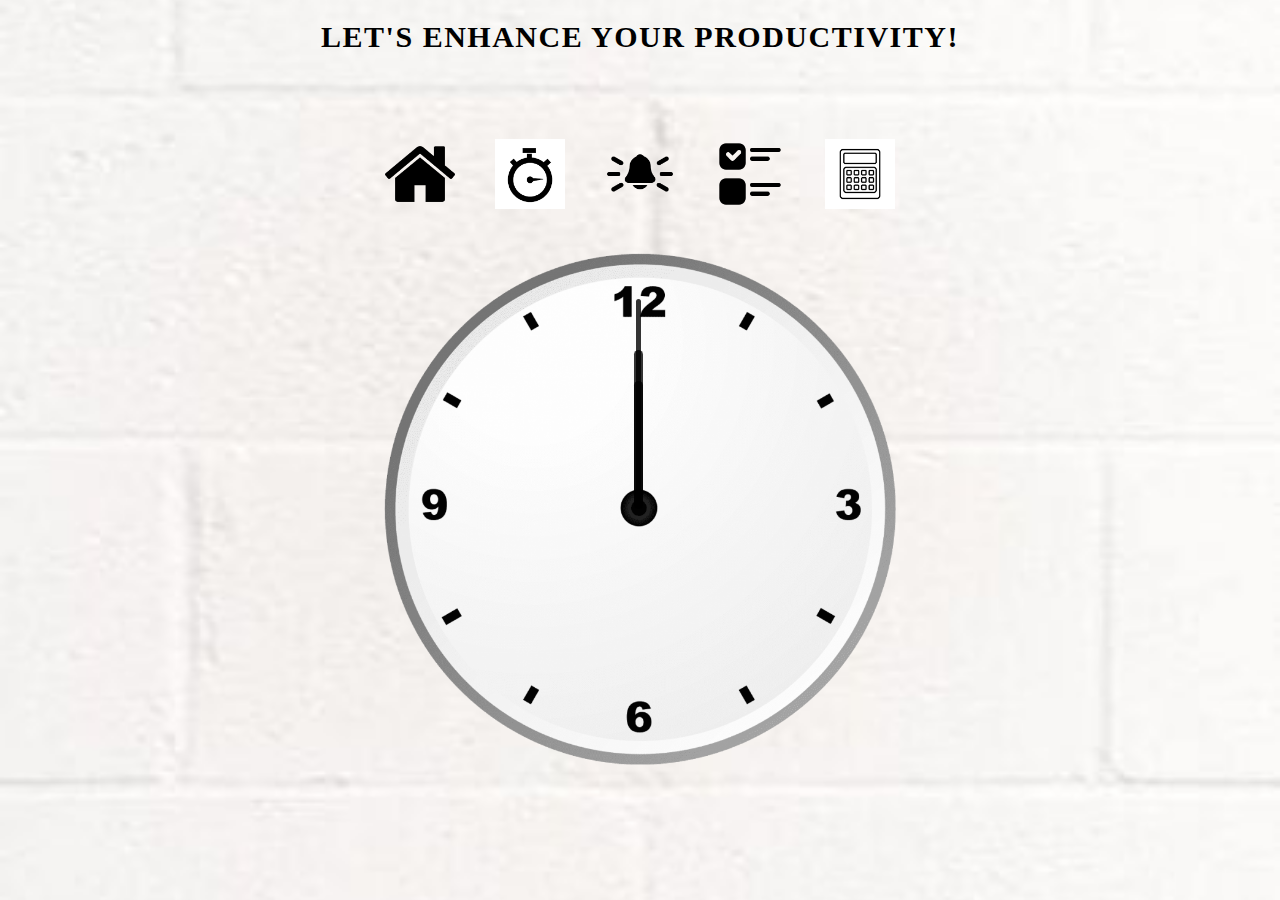
<file: index.html>
<!DOCTYPE html>
<html lang="en">
<head>
    <meta charset="UTF-8">
    <meta http-equiv="X-UA-Compatible" content="IE=edge">
    <meta name="viewport" content="width=device-width, initial-scale=1.0">
    <link rel="stylesheet" href="1home.css" />
    <title>Productivity Enhancer</title>
</head>
<body>
    <h1>Let's Enhance Your Productivity!</h1>
    <div class="logo">
        
        <a href="index.html"><img src="1home.png"/></a>
        <a href="2stopwatch.html"><img src="2stopwatch.png"/></a>
        <a href="3reminder.html"><img src="3reminder.png"/></a>
        <a href="4tasks.html"><img src="4tasks.png"/></a>
        <a href="5calculator.html"><img src="5calculator.png"/></a>
        
    </div>
    <div id="clockContainer">
        <div id="hour"></div>
        <div id="minute"></div>
        <div id="second"></div>
    </div>
    
    <script src="1home.js"></script>
    
</body>
</html>
</file>
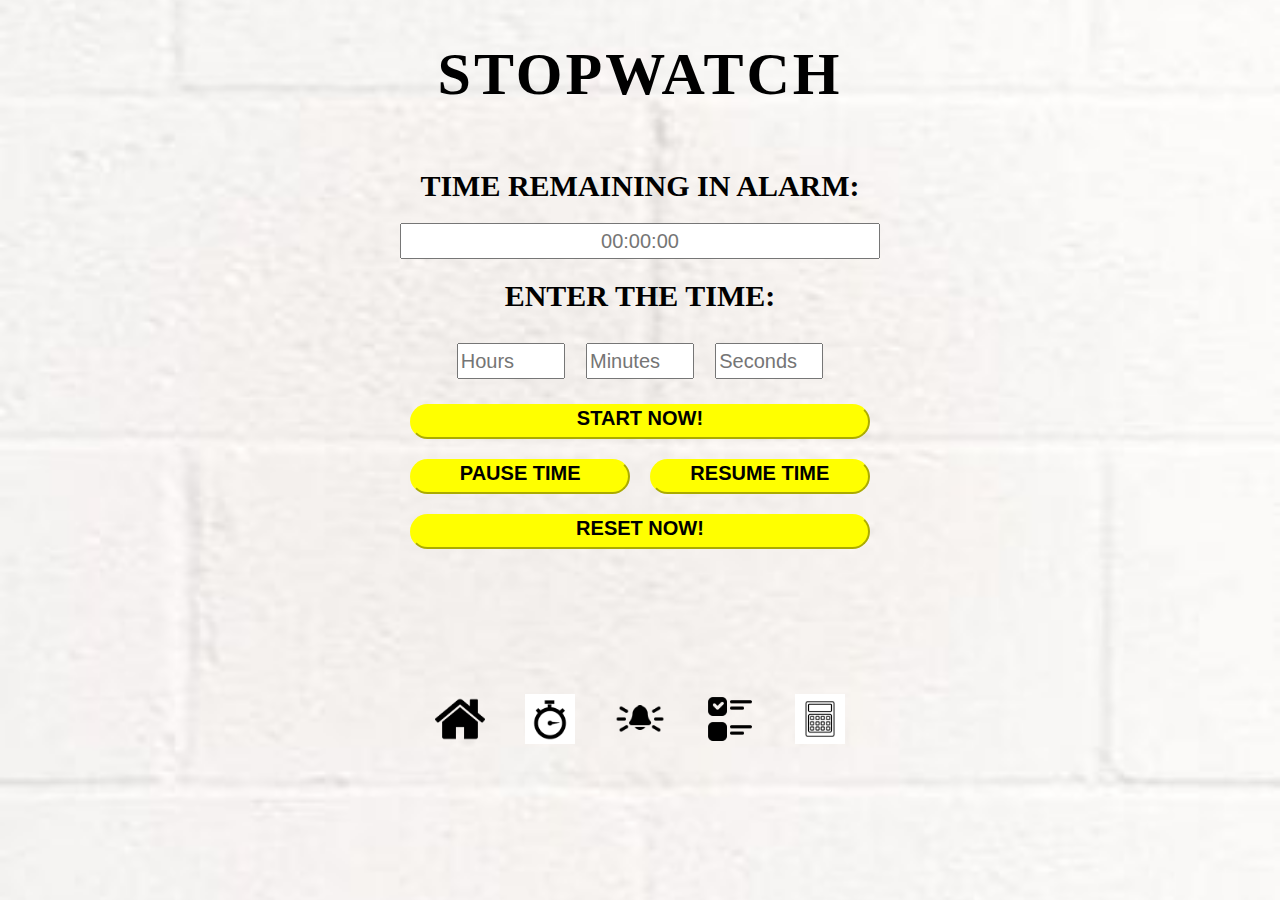
<file: 2stopwatch.html>
<!DOCTYPE html>
<html lang="en">
<head>
    <meta charset="UTF-8">
    <meta http-equiv="X-UA-Compatible" content="IE=edge">
    <meta name="viewport" content="width=device-width, initial-scale=1.0">
    <link rel="stylesheet" href="2stopwatch.css">
    <title>Stop Watch</title>
</head>
<body>
    <h1>STOPWATCH</h1>
    <div class = "major">
        <p class="para">TIME REMAINING IN ALARM:</p>
        <input id="display" type="text" placeholder="00:00:00">
        <div class="setTime">
            <p class="para">ENTER THE TIME:</p>
            <input id="hours" max="99" min="00" type="number" placeholder="Hours">
            <input id="minutes" max="59" min="00" type="number" placeholder="Minutes">
            <input id="seconds" max="59" min="00" type="number" placeholder="Seconds">
        </div class="three_button"><br>
        <button id="start" type="button">START NOW!</button>
        <div class="inline">
            <button id="pause" type="button">PAUSE TIME</button>
            <button id="resume" type="button">RESUME TIME</button>
        </div>
        <button id="reset" type="button">RESET NOW!</button><br>
        <p id="countdown"></p>
    </div>
    <div class="logo">
        
        <a href="index.html"><img src="1home.png"/></a>
        <a href="2stopwatch.html"><img src="2stopwatch.png"/></a>
        <a href="3reminder.html"><img src="3reminder.png"/></a>
        <a href="4tasks.html"><img src="4tasks.png"/></a>
        <a href="5calculator.html"><img src="5calculator.png"/></a>
        
    </div>
    <script src="2stopwatch.js"></script>
</body>
</html>
</file>
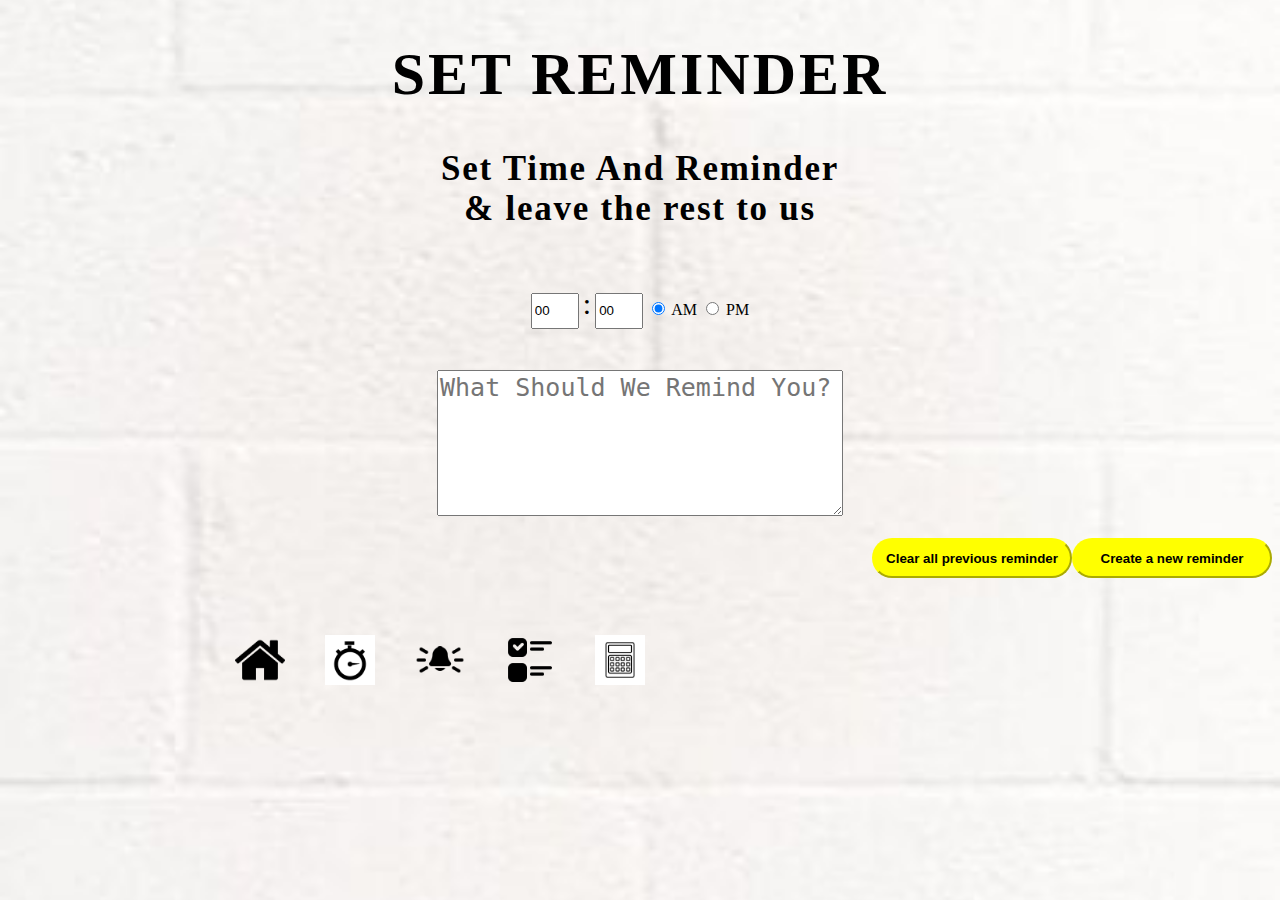
<file: 3reminder.html>
<!DOCTYPE html>
<html lang="en">
<head>
    <meta charset="UTF-8">
    <meta http-equiv="X-UA-Compatible" content="IE=edge">
    <meta name="viewport" content="width=device-width, initial-scale=1.0">
    <link rel="stylesheet" href="3reminder.css">
    <title>Reminder</title>
</head>
<body>
    <h1>SET REMINDER</h1>
    <div id="saved"></div>
    <div id="time-input">
        <h2>Set Time And Reminder <br> & leave the rest to us</h2>
        <input type="text" value="00" class="time-picker" id="hour"/>
        <p id="time-picker-colon">:</p>
        <input type="text" value="00" class="time-picker" id="minutes"/>
        <input type="radio" name="radSize" class="am-pm" value="am" id="am" checked="checked" />
        <label for="am-pm">AM</label>
        <input type="radio" name="radSize" class="am-pm" value="pm" id="pm" />
        <label for="am-pm">PM</label>
    </div>
    <br />
    <textarea placeholder="What Should We Remind You?" id="note"></textarea><br><br>
    <input type="button" id="create-reminder" value="Create a new reminder" />
    <input type="button" id="clear" value="Clear all previous reminder" />
    <div class="logo">
        
        <a href="index.html"><img src="1home.png"/></a>
        <a href="2stopwatch.html"><img src="2stopwatch.png"/></a>
        <a href="3reminder.html"><img src="3reminder.png"/></a>
        <a href="4tasks.html"><img src="4tasks.png"/></a>
        <a href="5calculator.html"><img src="5calculator.png"/></a>
        
    </div>
    <script src="3reminder.js"></script>

</body>
</html>
</file>
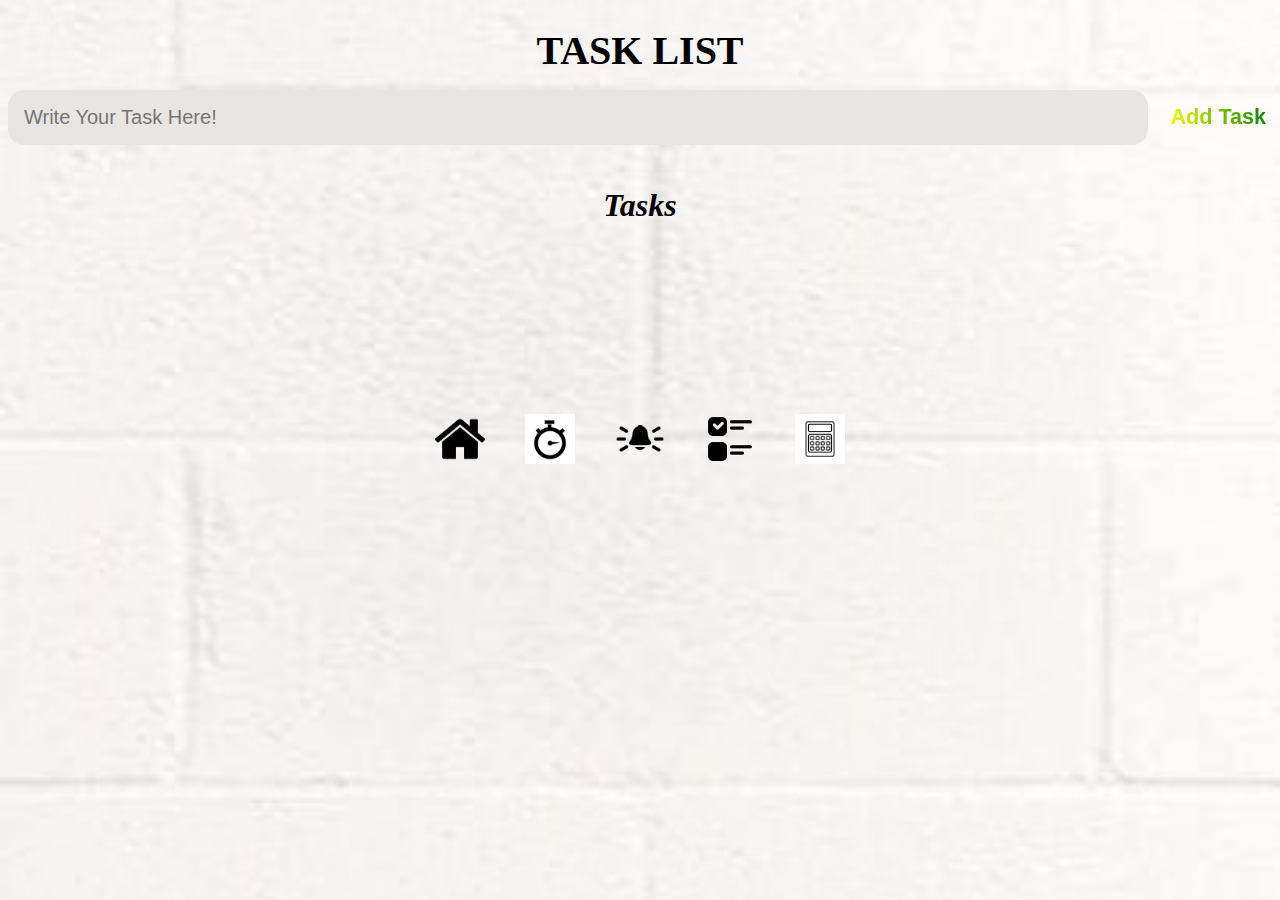
<file: 4tasks.html>
<!DOCTYPE html>
<html lang="en">
<head>
    <meta charset="UTF-8">
    <meta http-equiv="X-UA-Compatible" content="IE=edge">
    <meta name="viewport" content="width=device-width, initial-scale=1.0">
    <link rel="stylesheet" href="4tasks.css">
    <title>Task List</title>
</head>
<body>
    <div class = "title" id="title"><h1>TASK LIST</h1></div>
    <div class="dataSty"><p id="date"></p></div>
    <form id="taskBar">
        <input id="new-task-input"  type="text" placeholder="Write Your Task Here!" />
        <input id="new-task-submit"  type="submit" value="Add Task" />
    </form>
    <main>
        <section class="task-list">
            <h2>Tasks</h2>
            <div id="tasks">
                <!-- <div class="task">
                    <div class="content">
                        <input type="text" class="text" value="My value task" readonly />
                    </div>
                    <div class="actions">
                        <button class="edit">Edit</button>
                        <button class="delete">Delete</button>
                    </div>
                </div> -->
            </div>
        </section>
    </main>
    <p><button class="motivation" id="mot"></button></p></button>
    <div class="logo">
        
        <a href="index.html"><img src="1home.png"/></a>
        <a href="2stopwatch.html"><img src="2stopwatch.png"/></a>
        <a href="3reminder.html"><img src="3reminder.png"/></a>
        <a href="4tasks.html"><img src="4tasks.png"/></a>
        <a href="5calculator.html"><img src="5calculator.png"/></a>
        
    </div>
    <script src="4tasks.js"></script>
</body>
</html>
</file>
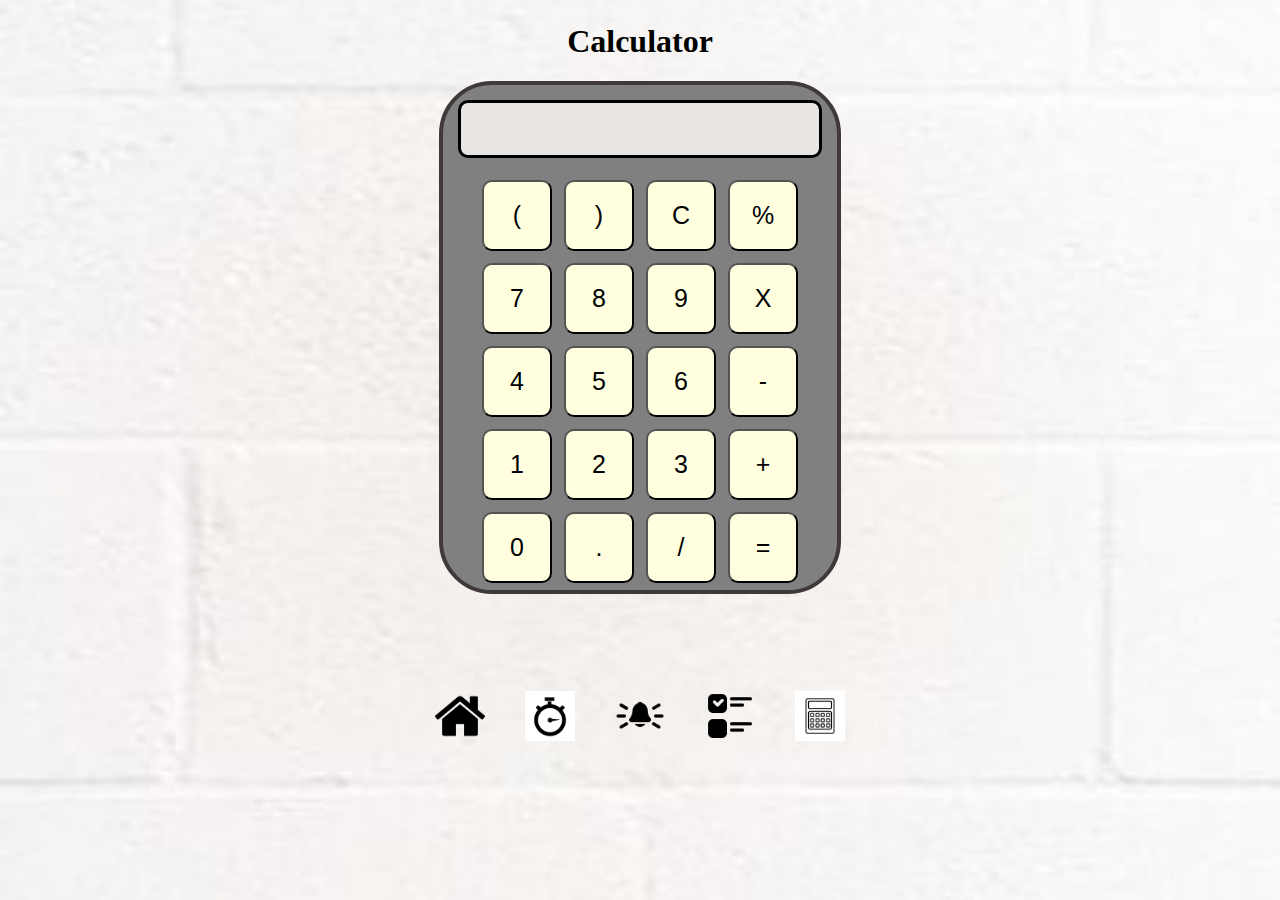
<file: 5calculator.html>
<!DOCTYPE html>
<html lang="en">
<head>
    <meta charset="UTF-8">
    <meta http-equiv="X-UA-Compatible" content="IE=edge">
    <meta name="viewport" content="width=device-width, initial-scale=1.0">
    <link rel="stylesheet" href="5calculator.css">

    <title>Calculator</title>
</head>
<body>
    <div class="container">
        <h1>Calculator</h1>
        <div class="calculator">
            <input type="text" name="screen" id="screen" >
            <table>
                <tr>
                    <td><button>(</button></td>
                    <td><button>)</button></td>
                    <td><button>C</button></td>
                    <td><button>%</button></td>
                </tr>
                <tr>
                    <td><button>7</button></td>
                    <td><button>8</button></td>
                    <td><button>9</button></td>
                    <td><button>X</button></td>
                </tr>
                <tr>
                    <td><button>4</button></td>
                    <td><button>5</button></td>
                    <td><button>6</button></td>
                    <td><button>-</button></td>
                </tr>
                <tr>
                    <td><button>1</button></td>
                    <td><button>2</button></td>
                    <td><button>3</button></td>
                    <td><button>+</button></td>
                </tr>
                <tr>
                    <td><button>0</button></td>
                    <td><button>.</button></td>
                    <td><button>/</button></td>
                    <td><button>=</button></td>
                </tr>
            </table>
        </div>
    </div>
    <div class="logo">
        
        <a href="index.html"><img src="1home.png"/></a>
        <a href="2stopwatch.html"><img src="2stopwatch.png"/></a>
        <a href="3reminder.html"><img src="3reminder.png"/></a>
        <a href="4tasks.html"><img src="4tasks.png"/></a>
        <a href="5calculator.html"><img src="5calculator.png"/></a>
        
    </div>
    <script src="5calculator.js"></script>
</body>
</html>
</file>
<file: 1home.css>
body {
    background: #464646 url(background_2.jpg) no-repeat fixed center center;
    background-size: cover;
    justify-content: center;
    text-align: center;
}
h1 {
    justify-content: center;
    text-align: center;
    text-transform: uppercase;
    color: black;
    letter-spacing: 0.05em;
    font-size: 30px;
}
.logo {
    display: flex;
    justify-content: center;
    margin-top: 70px;
}
img {
    margin: 10px 20px 40px 20px;
    width: 70px;
    height: 70px;
    padding-top: 5px;
}
#clockContainer{
    position: relative;
    margin: auto;
    height: 40vw;
    width: 40vw;
    background: url(clock.png) no-repeat;
    background-size: 100%;
}
#hour,
#minute,
#second {
  position: absolute;
  background: black;
  border-radius: 10px;
  transform-origin: bottom;
}
#hour {
  width: 1.8%;
  height: 25%;
  top: 25%;
  left: 48.85%;
  opacity: 0.8;
}
#minute {
  width: 1.6%;
  height: 30%;
  top: 19%;
  left: 48.9%;
  opacity: 0.8;
}
#second {
  width: 1%;
  height: 40%;
  top: 9%;
  left: 49.25%;
  opacity: 0.8;
}
</file>
<file: 2stopwatch.css>
body {
    background: #464646 url(background_2.jpg) no-repeat fixed center center;
    background-size: cover;
    justify-content: center;
    text-align: center;
}
.major {
    display: grid;
    align-items: center;
    justify-content: center;
    font-size: 5px;
}
h1 {
    font-size: 60px;
    border-bottom: 4px;
    text-transform: uppercase;
    color: black;
    letter-spacing: 0.05em;
}
.para {
    margin: 10px;
    padding: 10px;
    font-size: 30px;
    font-weight: bolder;
}
#display{
    text-align: center;
    height: 30px;
    font-size: 20px;
}
#hours,
#minutes,
#seconds{
    font-size: 20px;
    width: 100px;
    height: 30px;
    margin: 10px;
}

#start,
#pause,
#resume,
#reset {
    display: grid;
    margin: 10px;
    background-color: yellow;
    border-color: yellow;
    font-weight: bolder;
    border-radius: 40px;
    height: 35px;
    font-size: 20px;
}
.inline {
    display: flex;
}
#pause,
#resume {
    width: 100%;
}
.logo {
    display: flex;
    justify-content: center;
    margin-top: 100px;
  }
img {
    margin: 20px;
    width: 50px;
    height: 50px;
}

.settime {
    margin: 0;
    padding: 0;
}
#start:hover,
#pause:hover,
#reset:hover,
#resume:hover {
  background-color: yellowgreen;
  border-color: yellowgreen;
}
</file>
<file: 3reminder.css>
body {
    background: #464646 url(background_2.jpg) no-repeat fixed center center;
    background-size: cover;
    justify-content: center;
    text-align: center;
}
.logo {
    display: flex;
    justify-content: center;
}
img {
    padding-top: 77px;
    margin: 20px;
    width: 50px;
    height: 50px;
}
h1 {
    justify-content: center;
    text-align: center;
    letter-spacing: 0.05em;
    color: black;
    font-size: 60px;
}
h2 {
    justify-content: center;
    text-align: center;
    letter-spacing: 0.05em;
    color: black;
    font-size: 35px;
}
textarea {
    font-size: 25px;
}
#clear,
#create-reminder {
    height: 40px;
    width: 200px;
    background-color: yellow;
    border-color: yellow;
    font-weight: bolder;
    border-radius: 30px;
    float: inline-end;
}
#clear:hover,
#create-reminder:hover {
    background-color: yellowgreen;
    border-color: yellowgreen;
    border-width: 3px;
}
button {
    width: 140px;
    height: 50px;
}
.time-picker {
    width: 40px;
    height: 30px;
    display: inline-block;
    align-items: center;
}
#time-picker-colon {
    display: inline-block;
    font-size: 30px;
    bottom: 1px;
    position: relative;
}
#note {
    height: 140px;
    width: 400px;
}
</file>
<file: 4tasks.css>
body {
    background: #464646 url(background_2.jpg) no-repeat fixed center center;
    background-size: cover;
    justify-content: center;
    text-align: center;
}
.logo {
    display: flex;
    justify-content: center;
}
img {
    padding-top: 77px;
    margin: 20px;
    width: 50px;
    height: 50px;
}

h1{
    font-size: 2.5rem;
    font-weight:bold;
    margin-bottom: 1rem;
}
#taskBar {
    display: flex;
}
input,button{
    appearance: none;
    border: none;
    outline: none;
    background: none;
}
#new-task-input {
    flex:1 1 0%;
    background-color: #e9e5e3;
    padding: 1rem;
    border-radius: 1rem;
    margin-right: 1rem;
    font-size: 1.25rem;
}
#new-task-submit {
    /* background-color: yellow; */
    font-size: 1.35rem;
    font-weight: 800;
    transition:0.4s;
   background-image: linear-gradient(to right, yellow,green);
   -webkit-background-clip: text;
   -webkit-text-fill-color: transparent; 
   cursor: pointer;
}
#new-task-submit :hover {
    opacity: 0.8;
}
#new-task-submit :active {
    opacity: 0.8;
}
.task-list {
    padding: 1rem;
}
h2 {
    font-size: 2rem;
    font-style: oblique;
}
#tasks .task {
    display: flex;
    justify-content: space-between;
    background-color: #374151;
    padding: 1rem;
    border-radius: 1rem;
    margin: 1rem;
}
#tasks .task .content {
    flex: 1 1 0%;
}
/* #tasks .task .content .text{
    color: white;
    font-size: 1.125rem;
    width: 100%;
    display: block;
    transition: 0.4s;
} */

#tasks .task .actions {
    display: flex;
    margin: 0 -0.5rem;
}
.text {
    color: white;
    width: 85%;
    font-size: 1.5rem;
}
.task .actions button {
    cursor: pointer;
    margin: 0 1rem;
    font-size: 1.15rem;
    font-weight: 700;
    text-transform: uppercase;
    transition: 0.4s;
}
.task .actions button :hover {
    opacity: 0.8;
}
.task .actions buttont :active {
    opacity: 0.8;
}
.task .actions .edit {
    background-image: linear-gradient(to right, rgb(155, 231, 245),white);
   -webkit-background-clip: text;
   -webkit-text-fill-color: transparent; 
}
.task .actions .delete {
    background-image: linear-gradient(to right, red,#a2203f);
   -webkit-background-clip: text;
   -webkit-text-fill-color: transparent; 
}
</file>
<file: 5calculator.css>
body {
    background: #464646 url(background_2.jpg) no-repeat fixed center center;
    background-size: cover;
    justify-content: center;
    text-align: center;
}
.container {
    text-align:center;
    margin-top: 23px;
    
}
.calculator {
    display: inline-block;
    background-color: grey;
    border-radius: 53px;
    border: 4px solid rgb(63, 57, 57);
}
table{
    margin: auto;
}
input {
    font-size: 27px;
    margin-bottom: 20px;
    border-radius: 10px;
    border: solid;
    background-color: #e9e5e3;
}
#screen {
    height:50px;
    margin: 15px;
}
button {
    margin: 4px;
    font-size: 25px;
    width: 70px;
    height: 71px;
    background-color: lightyellow;
    border-radius: 10px;
}
.logo {
    display: flex;
    justify-content: center;
}
img {
    padding-top: 77px;
    margin: 20px;
    width: 50px;
    height: 50px;
}
</file>
